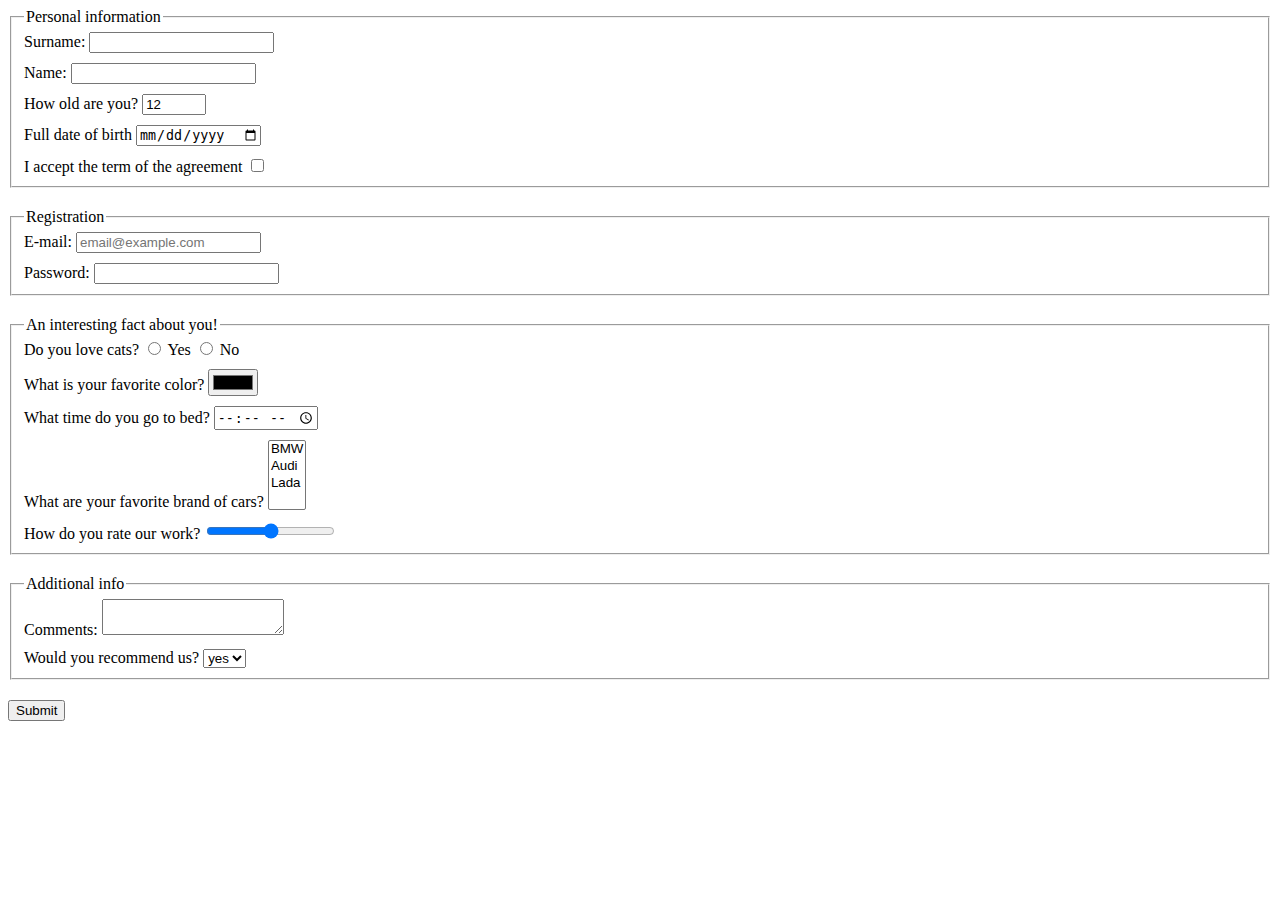
<file: index.html>
<!doctype html><html lang="en"><head><meta charset="UTF-8"><meta name="viewport" content="width=device-width, user-scalable=no, initial-scale=1.0, maximum-scale=1.0, minimum-scale=1.0"><meta http-equiv="X-UA-Compatible" content="ie=edge"><title>HTML Form</title><link rel="stylesheet" href="style.cd1eb926.css"></head><body> <form> <fieldset> <legend>Personal information</legend> <label for="surname"> Surname: </label> <input type="text" autocomplete="false" id="surname" name="surname"> <div class="field"> <label for="name"> Name: </label> <input type="text" autocomplete="false" id="name" name="name"> </div> <div class="field"> <label for="age"> How old are you? </label> <input type="number" id="age" name="age" min="12" max="100" value="12"> </div> <div class="field"> <label for="date"> Full date of birth </label> <input type="date" id="date" name="date"> </div> <div class="field"> <label for="accept"> I accept the term of the agreement </label> <input type="checkbox" id="accept" name="accept"> </div> </fieldset> </form> <form class="form"> <fieldset> <legend>Registration</legend> <label for="email"> E-mail: </label> <input type="email" required id="email" name="email" placeholder="email@example.com"> <div class="field"> <label for="password"> Password: </label> <input type="password" required minlength="5" id="password" name="password"> </div> </fieldset> </form> <form class="form"> <fieldset> <legend>An interesting fact about you!</legend> <span>Do you love cats?</span> <label for="yes"> <input type="radio" id="yes" name="yes"> Yes </label> <label for="no"> <input type="radio" id="no" name="no"> No </label> <div class="field"> <label for="color"> What is your favorite color? </label> <input type="color" id="color" name="color"> </div> <div class="field"> <label for="time"> What time do you go to bed? </label> <input type="time" id="time" name="time"> </div> <label for="cars" class="field"> What are your favorite brand of cars? <select multiple id="cars"> <option value="bmw">BMW</option> <option value="audi">Audi</option> <option value="Lada">Lada</option> </select> </label> <div class="field"> <label for="rate"> How do you rate our work? </label> <input type="range" id="rate" name="rate"> </div> </fieldset> </form> <form class="form"> <fieldset> <legend>Additional info</legend> <label for="comments"> Comments: </label> <textarea id="comments" maxlength="100"></textarea> <div class="field"> <label for="recommend"> Would you recommend us? </label> <select name="recommend" id="recommend"> <option value="yes">yes</option> <option value="no">no</option> </select> </div> </fieldset> <input type="submit" onsubmit="onSubmit()" value="Submit" class="form"> </form> </body></html>
</file>
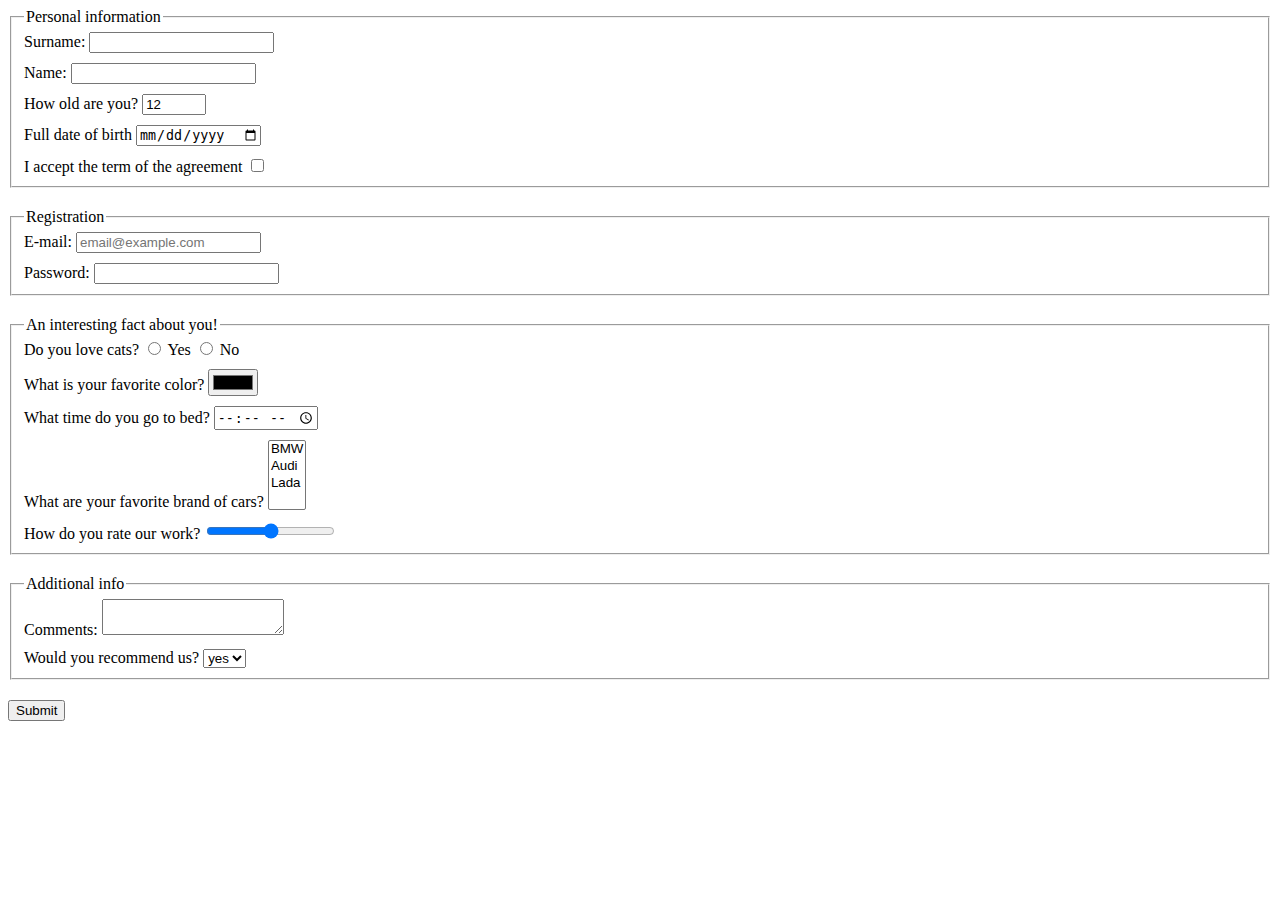
<file: src/index.html>
<!doctype html>
<html lang="en">
  <head>
    <meta charset="UTF-8">
    <meta
      name="viewport"
      content="width=device-width, user-scalable=no, initial-scale=1.0, maximum-scale=1.0, minimum-scale=1.0"
    >
    <meta http-equiv="X-UA-Compatible" content="ie=edge">
    <title>HTML Form</title>
    <link rel="stylesheet" href="./style.css">
  </head>
  <body>
    <form>
      <fieldset>
        <legend>Personal information</legend>

        <label for="surname">
          Surname:
        </label>
        <input
          type="text"
          autocomplete="false"
          id="surname"
          name="surname"
        >

        <div class="field">
          <label for="name" >
            Name:
          </label>
          <input
            type="text"
            autocomplete="false"
            id="name"
            name="name"
          >
        </div>
        <div class="field">
          <label for="age">
            How old are you?
          </label>
          <input
            type="number"
            id="age"
            name="age"
            min="12"
            max="100"
            value="12"
          >
        </div>
        <div class="field">
          <label for="date">
            Full date of birth
          </label>
          <input
            type="date"
            id="date"
            name="date"
          >
        </div>

        <div class="field">
          <label for="accept">
            I accept the term of the agreement
          </label>
          <input
            type="checkbox"
            id="accept"
            name="accept"
          >
        </div>
      </fieldset>
    </form>

    <form class="form">
      <fieldset>
        <legend>Registration</legend>

        <label for="email">
          E-mail:
        </label>
        <input
          type="email"
          required
          id="email"
          name="email"
          placeholder="email@example.com"
        >
        <div class="field">
          <label for="password">
            Password:
          </label>
          <input
            type="password"
            required
            minlength="5"
            id="password"
            name="password"
          >
        </div>
      </fieldset>
    </form>

    <form class="form">
      <fieldset>
        <legend>An interesting fact about you!</legend>

        <span>Do you love cats?</span>
        <label for="yes" >
          <input
            type="radio"
            id="yes"
            name="yes"
          >
          Yes
        </label>
        <label for="no">
          <input
            type="radio"
            id="no"
            name="no"
          >
          No
        </label>
        <div class="field">
          <label for="color">
            What is your favorite color?
          </label>
          <input
            type="color"
            id="color"
            name="color"
          >
        </div>
        <div class="field">
          <label for="time">
            What time do you go to bed?
          </label>
          <input
            type="time"
            id="time"
            name="time"
          >
        </div>

        <label for="cars" class="field">
          What are your favorite brand of cars?
          <select multiple id="cars">
            <option value="bmw">BMW</option>
            <option value="audi">Audi</option>
            <option value="Lada">Lada</option>
          </select>
        </label>

        <div class="field">
          <label for="rate">
            How do you rate our work?
          </label>
          <input
            type="range"
            id="rate"
            name="rate"
          >
        </div>

      </fieldset>
    </form>

    <form class="form" >
      <fieldset>
        <legend>Additional info</legend>

        <label for="comments">
          Comments:
        </label>
        <textarea id="comments" maxlength="100"></textarea>

        <div class="field">
          <label for="recommend">
            Would you recommend us?
          </label>
          <select name="recommend" id="recommend">
            <option value="yes">yes</option>
            <option value="no">no</option>
          </select>
        </div>
      </fieldset>

      <input
        type="submit"
        onsubmit="onSubmit()"
        value="Submit"
        class="form"
      >

    </form>

  </body>
</html>
</file>
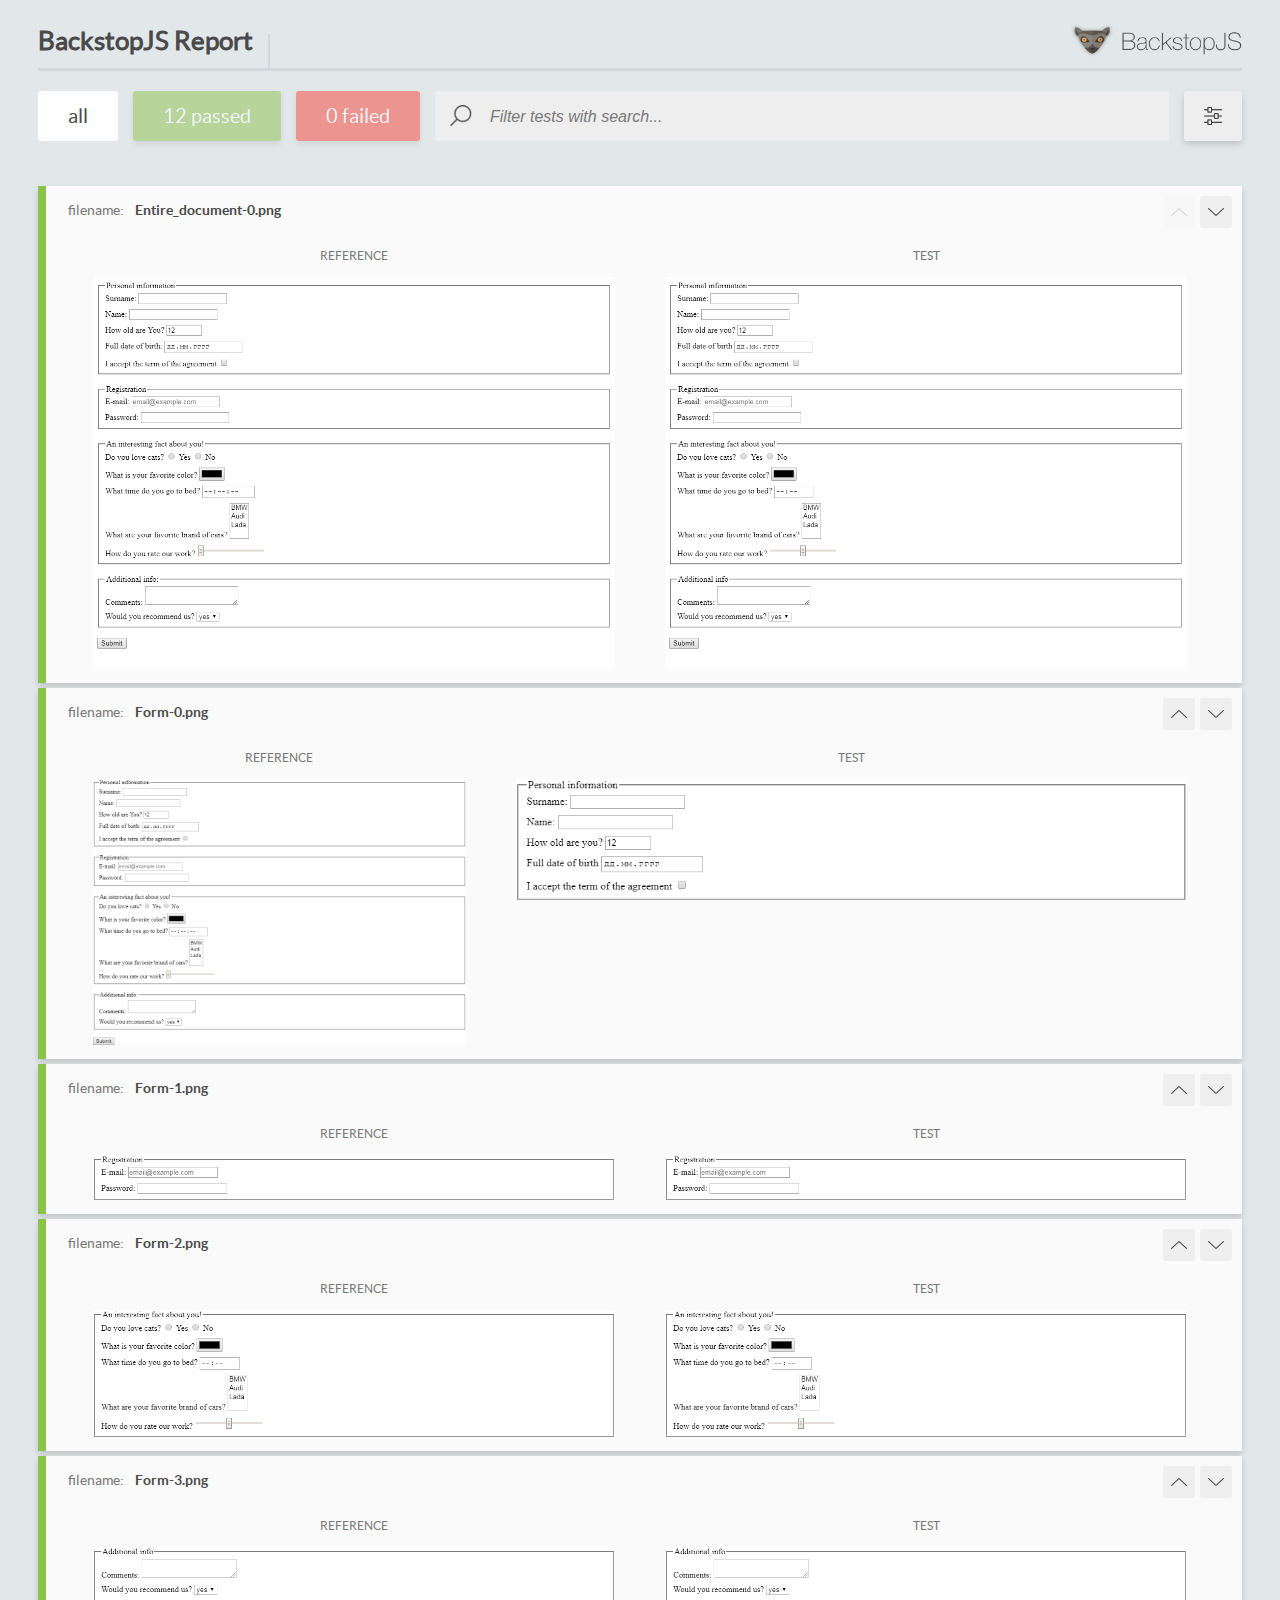
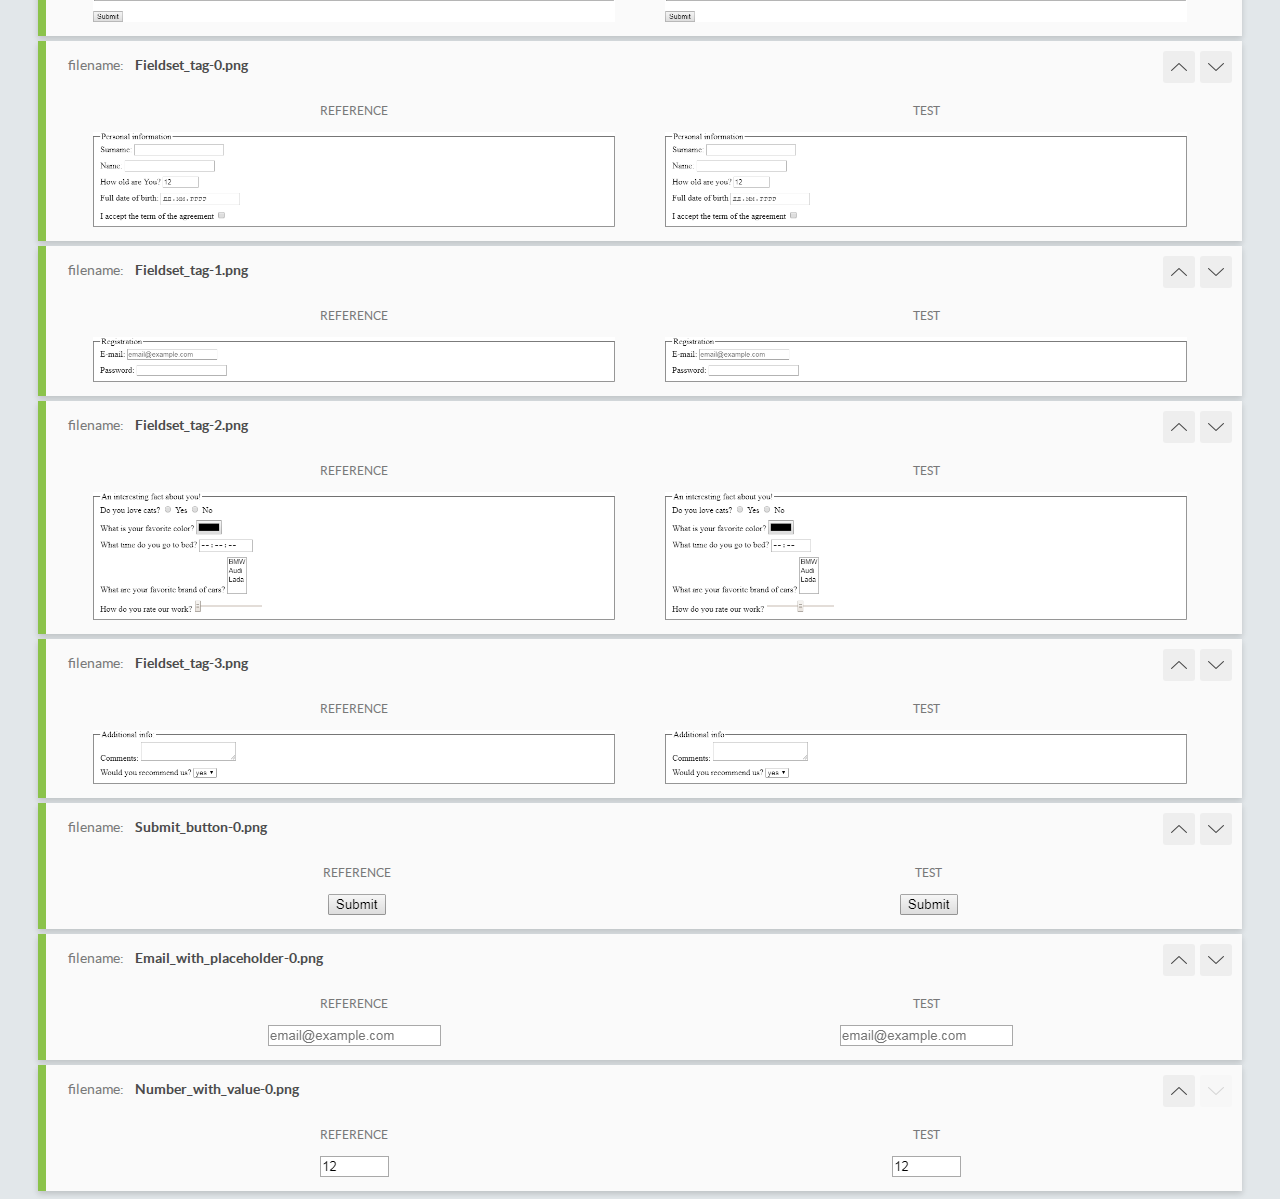
<file: report/html_report/index.html>
<!DOCTYPE html>
<html>
  <head>
    <meta charset="utf-8">
    <title>BackstopJS Report</title>

    <style>
      @font-face {
          font-family: 'latoregular';
          src: url('./assets/fonts/lato-regular-webfont.woff2') format('woff2'),
              url('./assets/fonts/lato-regular-webfont.woff') format('woff');
          font-weight: 400;
          font-style: normal;
      }
      @font-face {
          font-family: 'latobold';
          src: url('./assets/fonts/lato-bold-webfont.woff2') format('woff2'),
              url('./assets/fonts/lato-bold-webfont.woff') format('woff');
          font-weight: 700;
          font-style: normal;
      }

      .ReactModal__Body--open {
          overflow: hidden;
      }
      .ReactModal__Body--open .header {
        display: none;
      }

    </style>
  </head>
  <body style="background-color: #E2E7EA">
    <div id="root">

    </div>
    <script type="text/javascript">
      function report (report) { // eslint-disable-line no-unused-vars
        window.tests = report;
      }
    </script>
    <script type="text/javascript" src="config.js"></script>
    <script type="text/javascript" src="index_bundle.js"></script>
  </body>
</html>
</file>
<file: style.cd1eb926.css>
.field{margin-top:10px;display:block}.form{margin-top:20px}
/*# sourceMappingURL=style.cd1eb926.css.map */
</file>
<file: src/style.css>
.field {
  margin-top: 10px;
  display: block;
}

.form {
  margin-top: 20px;
}
</file>
